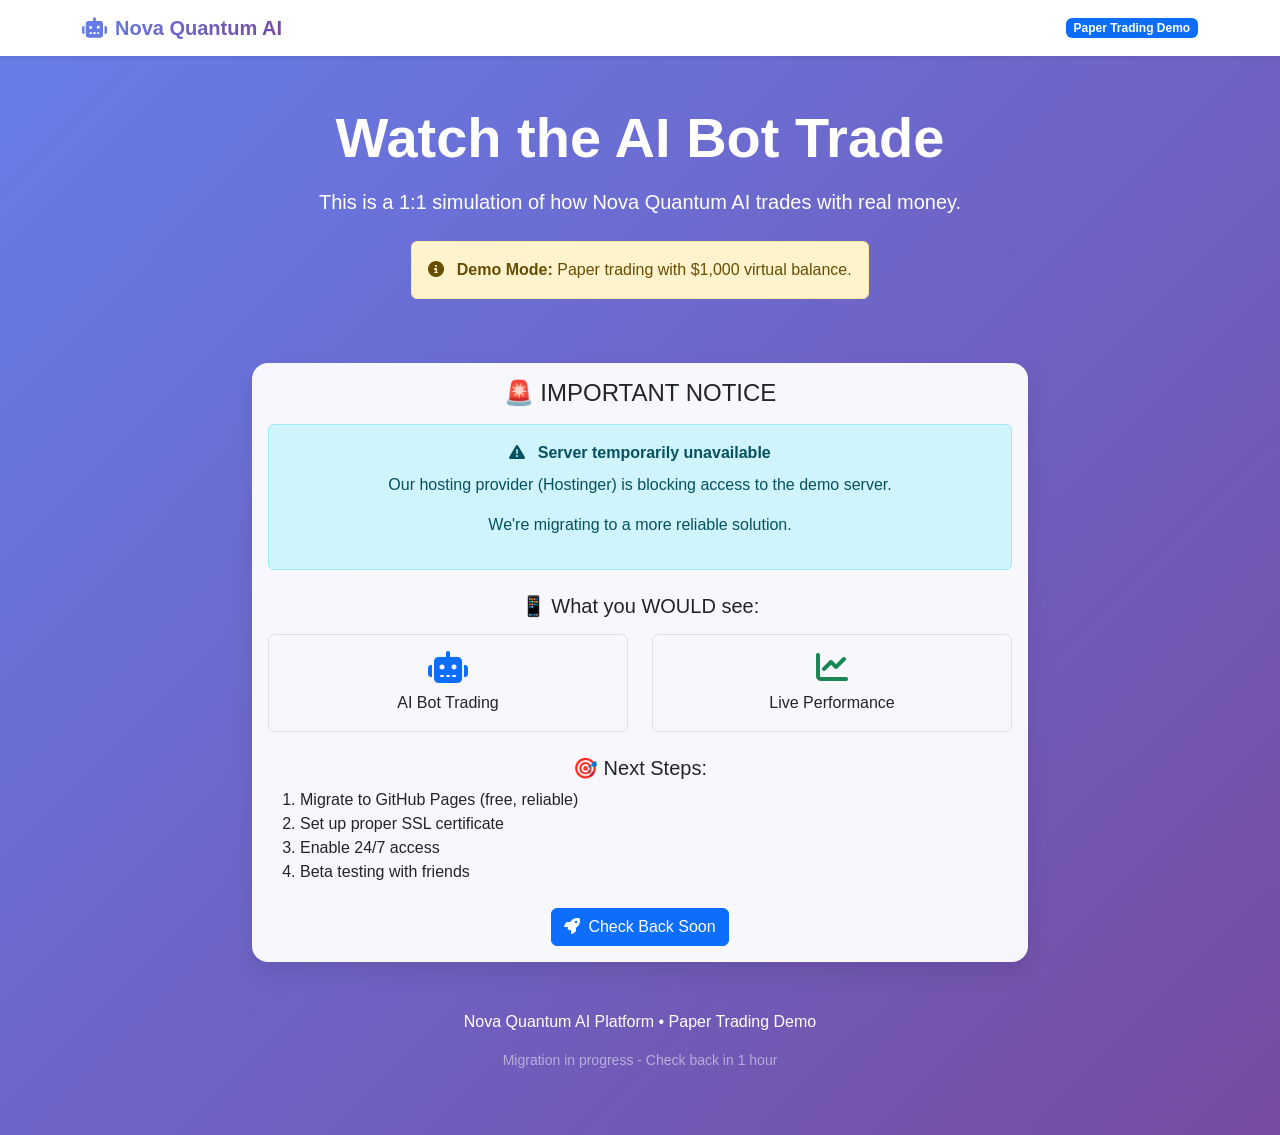
<file: index.html>
<!DOCTYPE html>
<html lang="en">
<head>
    <meta charset="UTF-8">
    <meta name="viewport" content="width=device-width, initial-scale=1.0">
    <title>Nova Quantum AI - Paper Trading Demo</title>
    <link href="https://cdn.jsdelivr.net/npm/bootstrap@5.3.0/dist/css/bootstrap.min.css" rel="stylesheet">
    <link rel="stylesheet" href="https://cdnjs.cloudflare.com/ajax/libs/font-awesome/6.4.0/css/all.min.css">
    <style>
        body { font-family: 'Segoe UI', sans-serif; background: linear-gradient(135deg, #667eea 0%, #764ba2 100%); min-height: 100vh; }
        .navbar-brand { font-weight: 800; background: linear-gradient(90deg, #667eea, #764ba2); -webkit-background-clip: text; -webkit-text-fill-color: transparent; }
        .card { border: none; border-radius: 16px; box-shadow: 0 10px 25px rgba(0,0,0,0.1); background: rgba(255,255,255,0.95); }
        .demo-container { max-width: 1200px; margin: 0 auto; }
        @media (max-width: 768px) { .card { margin-bottom: 20px; } }
    </style>
</head>
<body>
    <nav class="navbar navbar-light bg-white shadow-sm">
        <div class="container">
            <a class="navbar-brand" href="#"><i class="fas fa-robot me-2"></i>Nova Quantum AI</a>
            <span class="badge bg-primary">Paper Trading Demo</span>
        </div>
    </nav>
    
    <div class="container demo-container py-5">
        <div class="text-center mb-5">
            <h1 class="display-4 fw-bold text-white mb-3">Watch the AI Bot Trade</h1>
            <p class="lead text-white mb-4">This is a 1:1 simulation of how Nova Quantum AI trades with real money.</p>
            <div class="alert alert-warning d-inline-block">
                <i class="fas fa-info-circle me-2"></i>
                <strong>Demo Mode:</strong> Paper trading with $1,000 virtual balance.
            </div>
        </div>
        
        <div class="row">
            <div class="col-md-8 mx-auto">
                <div class="card">
                    <div class="card-body text-center">
                        <h4 class="card-title mb-3">🚨 IMPORTANT NOTICE</h4>
                        <div class="alert alert-info">
                            <i class="fas fa-exclamation-triangle me-2"></i>
                            <strong>Server temporarily unavailable</strong>
                            <p class="mt-2">Our hosting provider (Hostinger) is blocking access to the demo server.</p>
                            <p>We're migrating to a more reliable solution.</p>
                        </div>
                        
                        <h5 class="mt-4">📱 What you WOULD see:</h5>
                        <div class="row text-center mt-3">
                            <div class="col-6">
                                <div class="p-3 border rounded">
                                    <i class="fas fa-robot fa-2x text-primary mb-2"></i>
                                    <div>AI Bot Trading</div>
                                </div>
                            </div>
                            <div class="col-6">
                                <div class="p-3 border rounded">
                                    <i class="fas fa-chart-line fa-2x text-success mb-2"></i>
                                    <div>Live Performance</div>
                                </div>
                            </div>
                        </div>
                        
                        <div class="mt-4">
                            <h5>🎯 Next Steps:</h5>
                            <ol class="text-start">
                                <li>Migrate to GitHub Pages (free, reliable)</li>
                                <li>Set up proper SSL certificate</li>
                                <li>Enable 24/7 access</li>
                                <li>Beta testing with friends</li>
                            </ol>
                        </div>
                        
                        <div class="mt-4">
                            <button class="btn btn-primary" onclick="alert('Demo will be available soon on GitHub Pages!')">
                                <i class="fas fa-rocket me-2"></i>Check Back Soon
                            </button>
                        </div>
                    </div>
                </div>
            </div>
        </div>
        
        <div class="text-center mt-5 text-white">
            <p>Nova Quantum AI Platform • Paper Trading Demo</p>
            <p class="small text-white-50">Migration in progress - Check back in 1 hour</p>
        </div>
    </div>
    
    <script src="https://cdn.jsdelivr.net/npm/bootstrap@5.3.0/dist/js/bootstrap.bundle.min.js"></script>
</body>
</html>
</file>
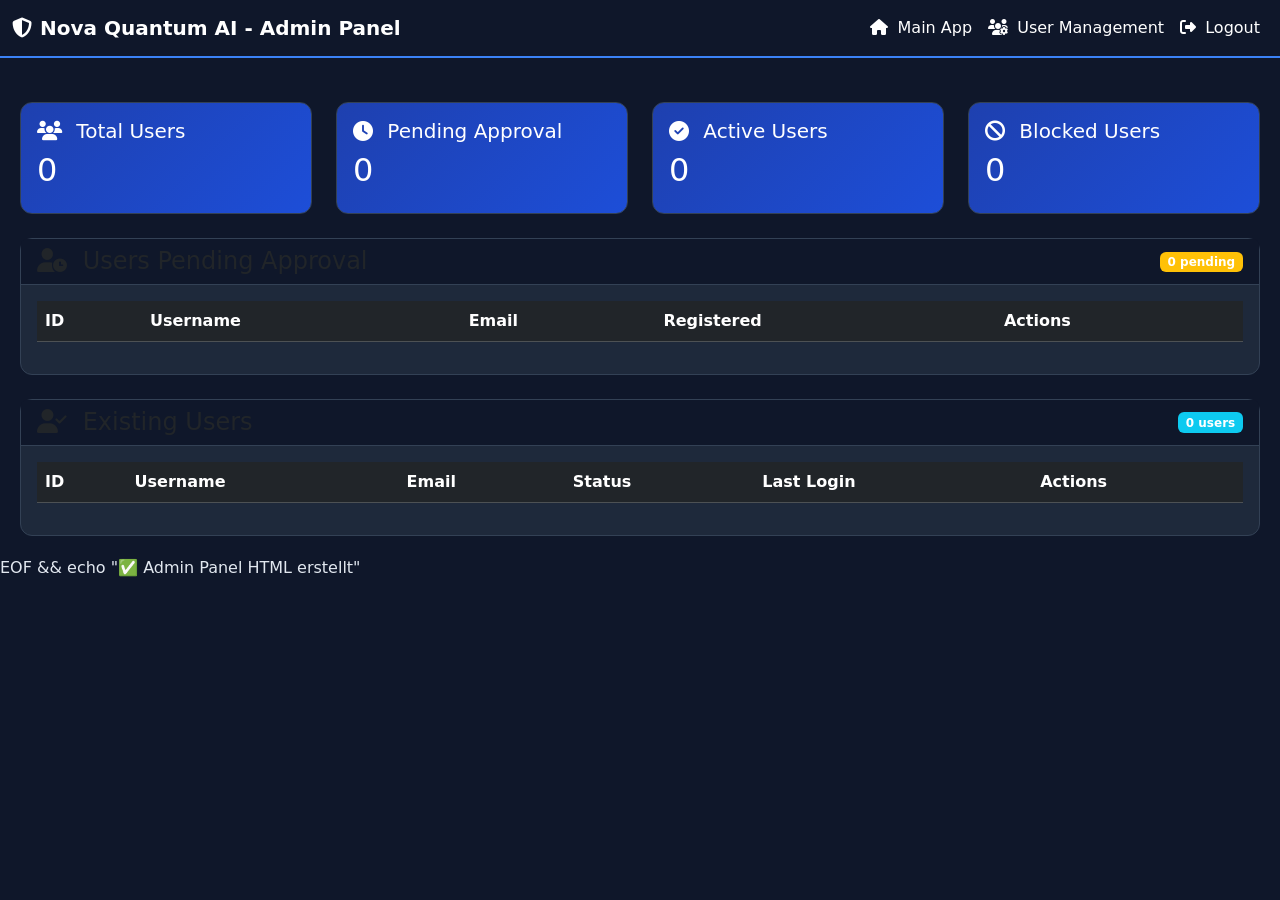
<file: admin-panel.html>
<!DOCTYPE html>
<html lang="en">
<head>
    <meta charset="UTF-8">
    <meta name="viewport" content="width=device-width, initial-scale=1.0">
    <title>Nova Quantum AI - Admin Panel</title>
    <link href="https://cdn.jsdelivr.net/npm/bootstrap@5.3.0/dist/css/bootstrap.min.css" rel="stylesheet">
    <link rel="stylesheet" href="https://cdnjs.cloudflare.com/ajax/libs/font-awesome/6.4.0/css/all.min.css">
    <style>
        body { background: #0f172a; color: #e2e8f0; font-family: 'Segoe UI', system-ui, sans-serif; }
        .admin-container { max-width: 1400px; margin: 0 auto; padding: 20px; }
        .card { background: #1e293b; border: 1px solid #334155; border-radius: 12px; }
        .card-header { background: #0f172a; border-bottom: 1px solid #334155; }
        .btn-approve { background: linear-gradient(135deg, #10b981, #059669); border: none; }
        .btn-reject { background: linear-gradient(135deg, #ef4444, #dc2626); border: none; }
        .btn-delete { background: linear-gradient(135deg, #f59e0b, #d97706); border: none; }
        .user-card { transition: all 0.3s; }
        .user-card:hover { transform: translateY(-2px); box-shadow: 0 10px 25px rgba(0,0,0,0.3); }
        .stat-card { background: linear-gradient(135deg, #1e40af, #1d4ed8); }
        .nav-admin { background: #0f172a; border-bottom: 2px solid #3b82f6; }
    </style>
</head>
<body>
    <!-- Admin Navigation -->
    <nav class="navbar navbar-expand-lg nav-admin">
        <div class="container-fluid">
            <a class="navbar-brand text-white fw-bold" href="#">
                <i class="fas fa-shield-alt me-2"></i>Nova Quantum AI - Admin Panel
            </a>
            <div class="navbar-nav">
                <a class="nav-link text-white" href="index.html"><i class="fas fa-home me-1"></i> Main App</a>
                <a class="nav-link text-white active" href="#"><i class="fas fa-users-cog me-1"></i> User Management</a>
                <a class="nav-link text-white" href="#" id="logoutBtn"><i class="fas fa-sign-out-alt me-1"></i> Logout</a>
            </div>
        </div>
    </nav>

    <div class="admin-container mt-4">
        <!-- Statistics -->
        <div class="row mb-4">
            <div class="col-md-3">
                <div class="card stat-card text-white p-3">
                    <h5><i class="fas fa-users me-2"></i> Total Users</h5>
                    <h2 id="totalUsers">0</h2>
                </div>
            </div>
            <div class="col-md-3">
                <div class="card stat-card text-white p-3">
                    <h5><i class="fas fa-clock me-2"></i> Pending Approval</h5>
                    <h2 id="pendingUsers">0</h2>
                </div>
            </div>
            <div class="col-md-3">
                <div class="card stat-card text-white p-3">
                    <h5><i class="fas fa-check-circle me-2"></i> Active Users</h5>
                    <h2 id="activeUsers">0</h2>
                </div>
            </div>
            <div class="col-md-3">
                <div class="card stat-card text-white p-3">
                    <h5><i class="fas fa-ban me-2"></i> Blocked Users</h5>
                    <h2 id="blockedUsers">0</h2>
                </div>
            </div>
        </div>

        <!-- Pending Users Section -->
        <div class="card mb-4">
            <div class="card-header d-flex justify-content-between align-items-center">
                <h4 class="mb-0"><i class="fas fa-user-clock me-2"></i> Users Pending Approval</h4>
                <span class="badge bg-warning" id="pendingCount">0 pending</span>
            </div>
            <div class="card-body">
                <div class="table-responsive">
                    <table class="table table-dark table-hover">
                        <thead>
                            <tr>
                                <th>ID</th>
                                <th>Username</th>
                                <th>Email</th>
                                <th>Registered</th>
                                <th>Actions</th>
                            </tr>
                        </thead>
                        <tbody id="pendingUsersTable">
                            <!-- Filled by JavaScript -->
                        </tbody>
                    </table>
                </div>
                <div class="text-center text-muted" id="noPendingUsers" style="display: none;">
                    <i class="fas fa-check-circle fa-2x mb-2"></i>
                    <p>No users pending approval</p>
                </div>
            </div>
        </div>

        <!-- Existing Users Section -->
        <div class="card">
            <div class="card-header d-flex justify-content-between align-items-center">
                <h4 class="mb-0"><i class="fas fa-user-check me-2"></i> Existing Users</h4>
                <span class="badge bg-info" id="existingCount">0 users</span>
            </div>
            <div class="card-body">
                <div class="table-responsive">
                    <table class="table table-dark table-hover">
                        <thead>
                            <tr>
                                <th>ID</th>
                                <th>Username</th>
                                <th>Email</th>
                                <th>Status</th>
                                <th>Last Login</th>
                                <th>Actions</th>
                            </tr>
                        </thead>
                        <tbody id="existingUsersTable">
                            <!-- Filled by JavaScript -->
                        </tbody>
                    </table>
                </div>
                <div class="text-center text-muted" id="noExistingUsers" style="display: none;">
                    <i class="fas fa-users fa-2x mb-2"></i>
                    <p>No existing users</p>
                </div>
            </div>
        </div>
    </div>

    <!-- Admin Login Modal -->
    <div class="modal fade" id="adminLoginModal" data-bs-backdrop="static" data-bs-keyboard="false" tabindex="-1">
        <div class="modal-dialog">
            <div class="modal-content bg-dark text-white">
                <div class="modal-header border-secondary">
                    <h5 class="modal-title"><i class="fas fa-shield-alt me-2"></i>Admin Login</h5>
                </div>
                <div class="modal-body">
                    <div class="mb-3">
                        <label class="form-label">Admin Password</label>
                        <input type="password" class="form-control bg-secondary text-white" id="adminPassword" 
                               placeholder="Enter admin password" autocomplete="off">
                    </div>
                    <div class="alert alert-danger d-none" id="loginError">
                        <i class="fas fa-exclamation-triangle me-2"></i>Invalid password
                    </div>
                </div>
                <div class="modal-footer border-secondary">
                    <button type="button" class="btn btn-primary" id="loginBtn">
                        <i class="fas fa-sign-in-alt me-2"></i>Login
                    </button>
                </div>
            </div>
        </div>
    </div>

    <script src="https://cdn.jsdelivr.net/npm/bootstrap@5.3.0/dist/js/bootstrap.bundle.min.js"></script>
    <script src="admin-panel.js"></script>
</body>
</html>
EOF && echo "✅ Admin Panel HTML erstellt"
</file>
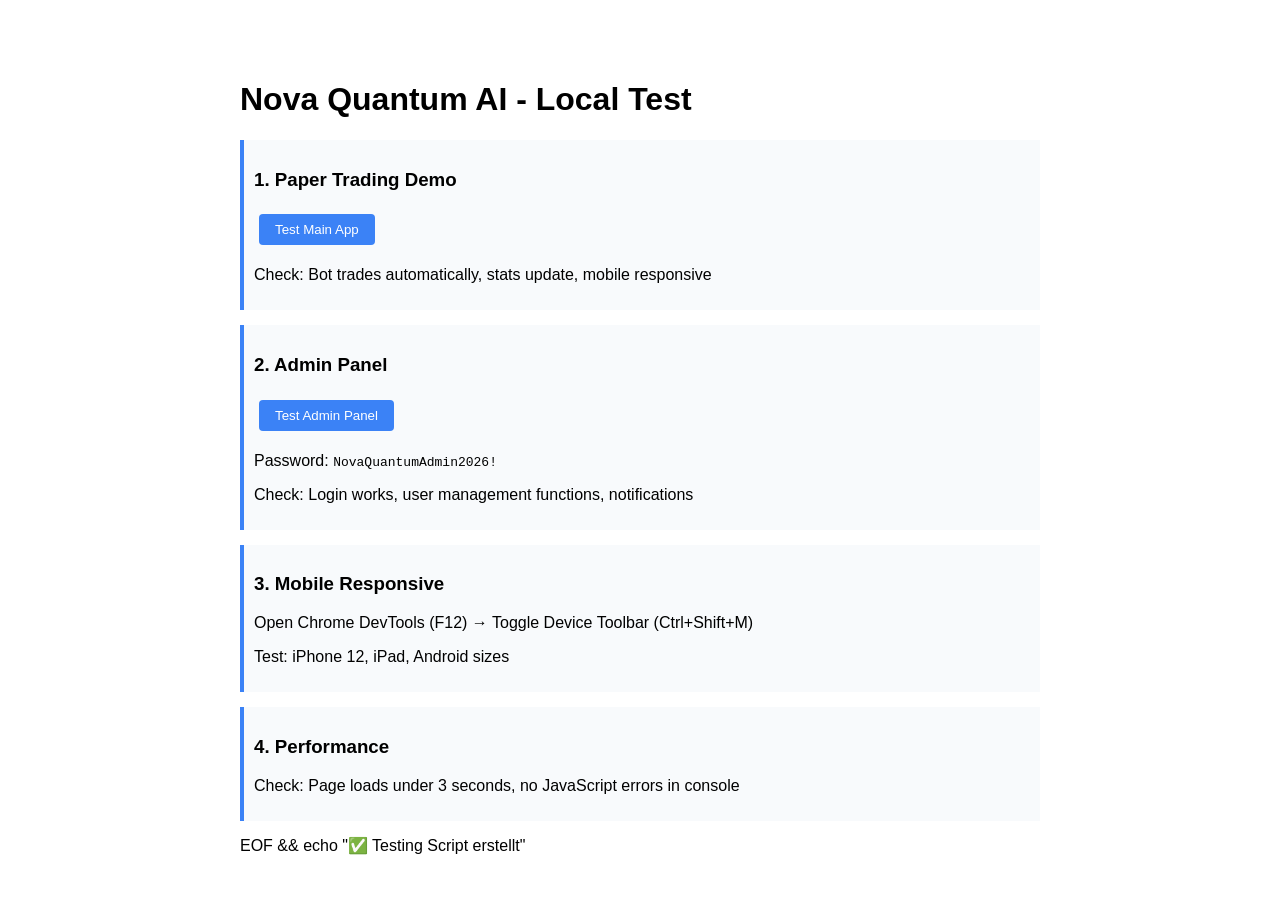
<file: test-local.html>
<!DOCTYPE html>
<html>
<head>
    <title>Local Test - Nova Quantum AI</title>
    <style>
        body { font-family: Arial, sans-serif; max-width: 800px; margin: 40px auto; padding: 20px; }
        .test-item { margin: 15px 0; padding: 10px; border-left: 4px solid #3b82f6; background: #f8fafc; }
        .pass { border-color: #10b981; }
        .fail { border-color: #ef4444; }
        button { margin: 5px; padding: 8px 16px; background: #3b82f6; color: white; border: none; border-radius: 4px; cursor: pointer; }
    </style>
</head>
<body>
    <h1>Nova Quantum AI - Local Test</h1>
    
    <div class="test-item">
        <h3>1. Paper Trading Demo</h3>
        <button onclick="window.open('index.html', '_blank')">Test Main App</button>
        <p>Check: Bot trades automatically, stats update, mobile responsive</p>
    </div>
    
    <div class="test-item">
        <h3>2. Admin Panel</h3>
        <button onclick="window.open('admin-panel.html', '_blank')">Test Admin Panel</button>
        <p>Password: <code>NovaQuantumAdmin2026!</code></p>
        <p>Check: Login works, user management functions, notifications</p>
    </div>
    
    <div class="test-item">
        <h3>3. Mobile Responsive</h3>
        <p>Open Chrome DevTools (F12) → Toggle Device Toolbar (Ctrl+Shift+M)</p>
        <p>Test: iPhone 12, iPad, Android sizes</p>
    </div>
    
    <div class="test-item">
        <h3>4. Performance</h3>
        <p>Check: Page loads under 3 seconds, no JavaScript errors in console</p>
    </div>
    
    <script>
        console.log("Nova Quantum AI Local Test - All systems ready");
    </script>
</body>
</html>
EOF && echo "✅ Testing Script erstellt"
</file>
